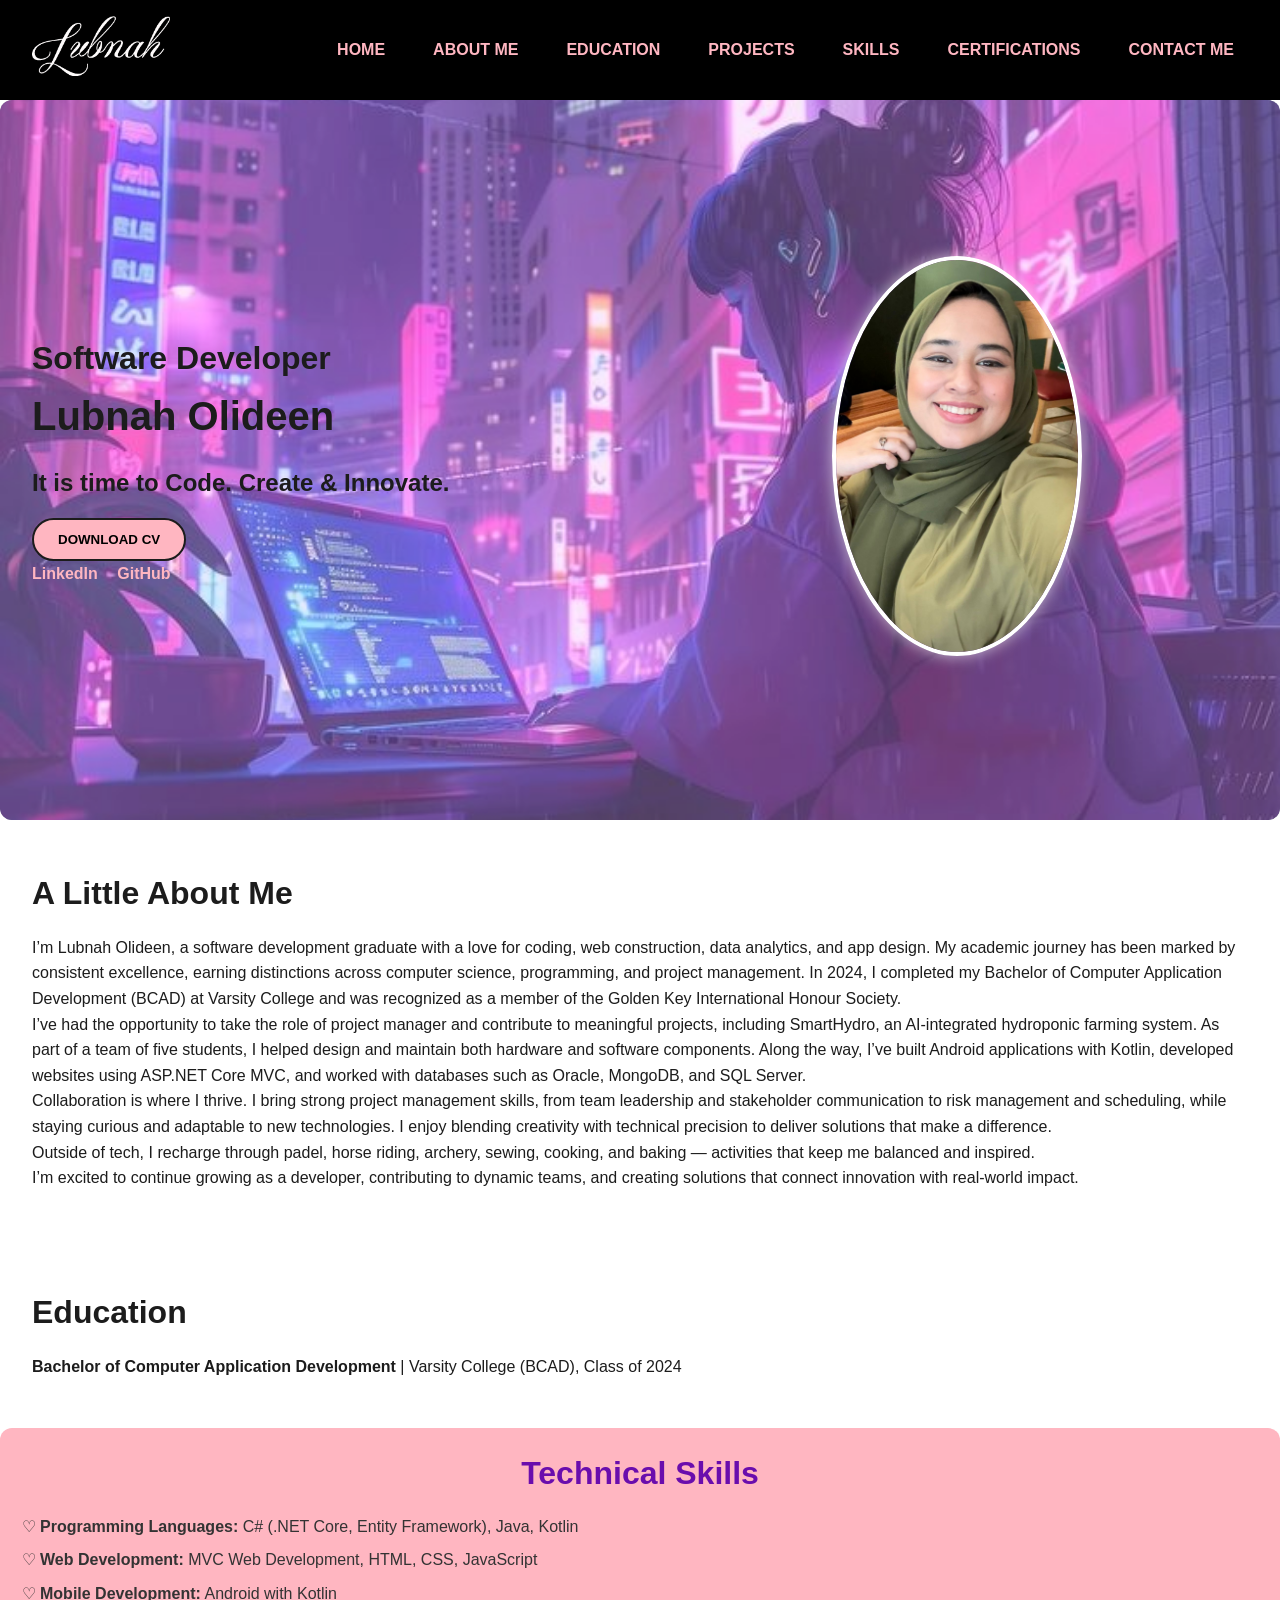
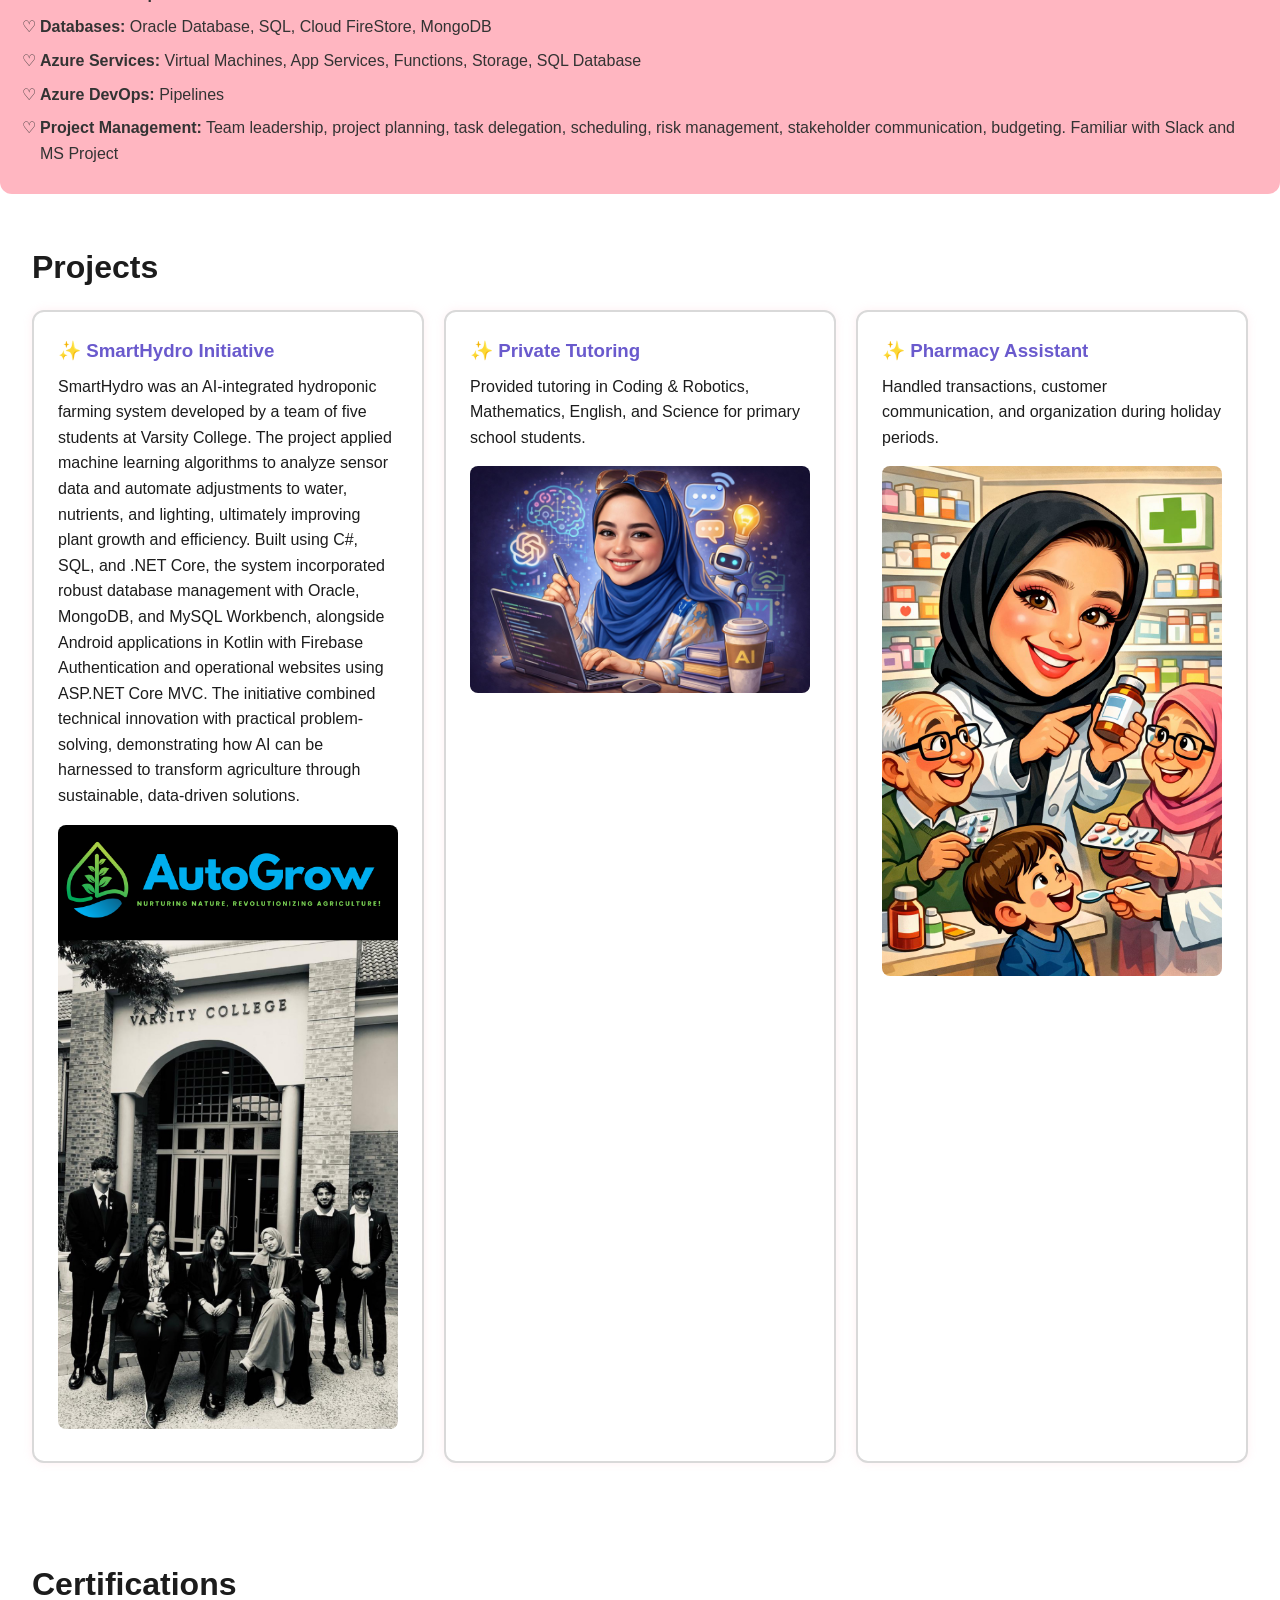
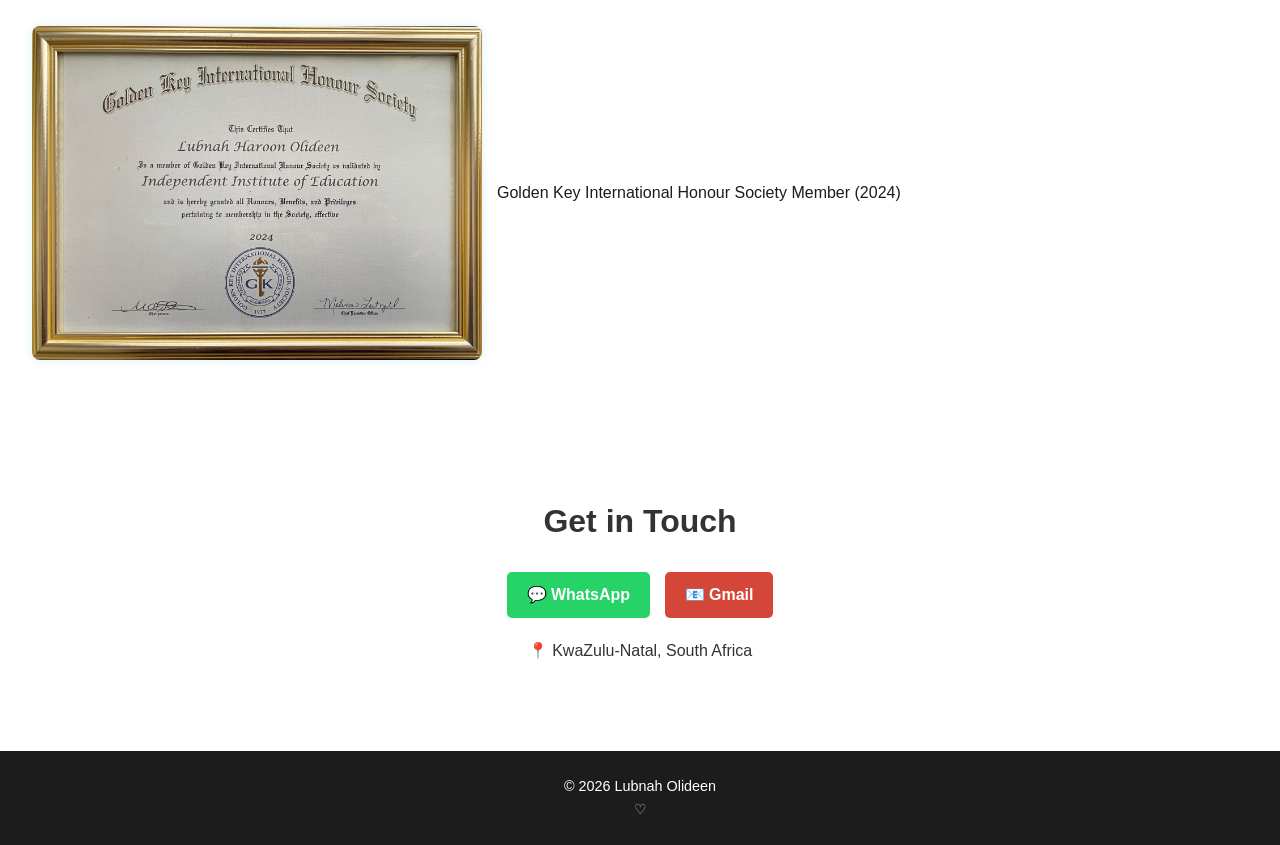
<file: index.html>
<!DOCTYPE html>
<html lang="en">
<head>
  <meta charset="UTF-8">
  <meta name="viewport" content="width=device-width, initial-scale=1.0">
  <title>Lubnah Olideen - Portfolio</title>
  <link rel="stylesheet" href="style.css">
</head>
<body>

  <!-- === Header & Navigation === -->
  <header>
    <nav>
      <div class="nav-logo">
        <a href="index.html">
          <img src="lubnah portfolio logo.png" alt="Lubnah Olideen Logo">
        </a>
      </div>

      <button class="nav-toggle" aria-label="Toggle navigation">☰</button>
      <ul class="nav-links">
        <li><a href="#home">HOME</a></li>
        <li><a href="#about">ABOUT ME</a></li>
        <li><a href="#education">EDUCATION</a></li>
        <li><a href="#projects">PROJECTS</a></li>
        <li><a href="#skills">SKILLS</a></li>
        <li><a href="#certifications">CERTIFICATIONS</a></li>
        <li><a href="#contact">CONTACT ME</a></li>
      </ul>
    </nav>
  </header>

  <!-- === Hero Section === -->
  <section id="home" class="hero">
    <div class="overlay"></div>
    <div class="hero-content">
      <div class="hero-text">
        <h1>Software Developer</h1>
        <h2>Lubnah Olideen</h2>
        <h3>It is time to Code. Create & Innovate.</h3>
        <button aria-label="Download CV" onclick="window.open('Lubnah Olideen CV.pdf')">DOWNLOAD CV</button>
        <div class="socials">
          <a href="https://www.linkedin.com/in/lubnah-o-09a7a4250/" target="_blank" rel="noopener">LinkedIn</a>
          <a href="https://github.com/honeybee1807" target="_blank" rel="noopener">GitHub</a>
        </div>
      </div>
      <div class="hero-image">
        <img src="cv pic.jpeg" alt="Lubnah Olideen profile photo">
      </div>
    </div>
  </section>

  <!-- === About Section === -->
  <section id="about">
    <h2>A Little About Me</h2>
    <p>I’m Lubnah Olideen, a software development graduate with a love for coding, web construction, data analytics, and app design. My academic journey has been marked by consistent excellence, earning distinctions across computer science, programming, and project management. In 2024, I completed my Bachelor of Computer Application Development (BCAD) at Varsity College and was recognized as a member of the Golden Key International Honour Society.</p>
    <p>I’ve had the opportunity to take the role of project manager and contribute to meaningful projects, including SmartHydro, an AI-integrated hydroponic farming system. As part of a team of five students, I helped design and maintain both hardware and software components. Along the way, I’ve built Android applications with Kotlin, developed websites using ASP.NET Core MVC, and worked with databases such as Oracle, MongoDB, and SQL Server.</p>
    <p>Collaboration is where I thrive. I bring strong project management skills, from team leadership and stakeholder communication to risk management and scheduling, while staying curious and adaptable to new technologies. I enjoy blending creativity with technical precision to deliver solutions that make a difference.</p>
    <p>Outside of tech, I recharge through padel, horse riding, archery, sewing, cooking, and baking — activities that keep me balanced and inspired.</p>
    <p>I’m excited to continue growing as a developer, contributing to dynamic teams, and creating solutions that connect innovation with real-world impact.</p>
  </section>

  <!-- === Education Section === -->
  <section id="education">
    <h2>Education</h2>
    <p><strong>Bachelor of Computer Application Development</strong> | Varsity College (BCAD), Class of 2024</p>
  </section>

  <!-- === Skills Section === -->
  <section id="skills">
    <h2>Technical Skills</h2>
    <ul>
      <li><strong>Programming Languages:</strong> C# (.NET Core, Entity Framework), Java, Kotlin</li>
      <li><strong>Web Development:</strong> MVC Web Development, HTML, CSS, JavaScript</li>
      <li><strong>Mobile Development:</strong> Android with Kotlin</li>
      <li><strong>Databases:</strong> Oracle Database, SQL, Cloud FireStore, MongoDB</li>
      <li><strong>Azure Services:</strong> Virtual Machines, App Services, Functions, Storage, SQL Database</li>
      <li><strong>Azure DevOps:</strong> Pipelines</li>
      <li><strong>Project Management:</strong> Team leadership, project planning, task delegation, scheduling, risk management, stakeholder communication, budgeting. Familiar with Slack and MS Project</li>
    </ul>
  </section>

  <!-- === Projects Section === -->
  <section id="projects">
    <h2>Projects</h2>
    <div class="project-grid">
      <div class="project-card">
        <h3>SmartHydro Initiative</h3>
        <p>SmartHydro was an AI-integrated hydroponic farming system developed by a team of five students at Varsity College. The project applied machine learning algorithms to analyze sensor data and automate adjustments to water, nutrients, and lighting, ultimately improving plant growth and efficiency. Built using C#, SQL, and .NET Core, the system incorporated robust database management with Oracle, MongoDB, and MySQL Workbench, alongside Android applications in Kotlin with Firebase Authentication and operational websites using ASP.NET Core MVC. The initiative combined technical innovation with practical problem-solving, demonstrating how AI can be harnessed to transform agriculture through sustainable, data-driven solutions.</p>
        <img src="AutoGrow.png" alt="SmartHydro AutoGrow system screenshot">
      </div>
      <div class="project-card">
        <h3>Private Tutoring</h3>
        <p>Provided tutoring in Coding & Robotics, Mathematics, English, and Science for primary school students.</p>
        <img src="caricature.jpeg" alt="Lubnah Tutoring Caricature">
      </div>
      <div class="project-card">
        <h3>Pharmacy Assistant</h3>
        <p>Handled transactions, customer communication, and organization during holiday periods.</p>
        <img src="pharmacist assistant caricature.jpeg" alt="Pharmacist assistant caricature">
      </div>
    </div>
  </section>

  <!-- === Certifications Section === -->
  <section id="certifications">
    <h2>Certifications</h2>
    <div class="certificate">
      <img src="GK certificate.jpg" alt="Golden Key International Honour Society Certificate">
      <p>Golden Key International Honour Society Member (2024)</p>
    </div>
  </section>

  <!-- === Contact Section === -->
  <section id="contact">
    <h2>Get in Touch</h2>
    <a href="https://wa.me/27733075218" target="_blank" 
       style="display:inline-block; padding:10px 20px; margin:5px; background:#25D366; color:#fff; border-radius:5px; text-decoration:none; font-weight:bold;">
      💬 WhatsApp
    </a>
    <a href="mailto:lubzymessi@gmail.com" 
       style="display:inline-block; padding:10px 20px; margin:5px; background:#D44638; color:#fff; border-radius:5px; text-decoration:none; font-weight:bold;">
      📧 Gmail
    </a>
    <p style="margin-top:15px; font-size:16px; color:#333;">
      📍 KwaZulu-Natal, South Africa
    </p>
  </section>

  <!-- === Footer === -->
  <footer>
    <p>© 2026 Lubnah Olideen</p>
  </footer>

  <!-- === Script for Hamburger Menu === -->
  <script src="script.js"></script>
</body>
</html>
</file>
<file: style.css>
/* === Global Reset & Base === */
* {
  margin: 0;
  padding: 0;
  box-sizing: border-box;
}

body {
  font-family: Verdana, sans-serif;
  background-color: #FFFFFF;
  color: #1C1C1C;
  line-height: 1.6;
}

/* === Navigation === */
header {
  background: #000000;
  padding: 1rem 2rem;
}

nav {
  display: flex;
  justify-content: space-between;
  align-items: center;
  position: relative;
}

.nav-logo a {
  text-decoration: none;
}

.nav-logo img {
  height: 60px;
  width: auto;
}

.nav-links {
  list-style: none;
  display: flex;
  gap: 20px;
}

.nav-links li a {
  text-decoration: none;
  color: #FFB6C1; /* pastel pink */
  font-weight: 600;
  padding: 8px 14px;
  border-radius: 20px;
  transition: all 0.3s ease;
}

.nav-links li a:hover {
  background: #C8A2C8; /* lilac hover */
  color: #FFFFFF;
}

/* Hamburger toggle button */
.nav-toggle {
  display: none;
  font-size: 1.8rem;
  background: none;
  border: none;
  color: #FFB6C1;
  cursor: pointer;
}

/* === Hero Section with GIF Background === */
.hero {
  position: relative;
  display: flex;
  align-items: center;
  justify-content: center;
  padding: 4rem 2rem;
  min-height: 80vh;
  background: url("Cyberpunk Coding Girl.jpg") center center / cover no-repeat;
  border-radius: 12px;
  overflow: hidden;
}

/* Overlay for readability */
.hero .overlay {
  position: absolute;
  inset: 0;
  background: rgba(250, 182, 255, 0.295); /* pastel pink tint overlay */
  border-radius: 12px;
}

/* Hero content sits above overlay */
.hero-content {
  position: relative;
  display: flex;
  flex-wrap: wrap;
  justify-content: space-between;
  align-items: center;
  width: 100%;
  color: #FFFFFF; /* white text for contrast */
}

.hero-text {
  flex: 1 1 300px;
  text-align: left;
}

.hero-text h1 {
  font-family: Verdana, sans-serif;
  font-size: 2rem;
  color: #1C1C1C;
}

.hero-text h2 {
  font-family: Verdana, sans-serif;
  font-size: 2.5rem;
  font-weight: bold;
}

.hero-text h3 {
  font-family: Verdana, sans-serif;
  font-size: 1.5rem;
  color: #1C1C1C;
}

.hero-text button {
  background: #FFB6C1;
  border: 2px solid #1C1C1C;
  padding: 12px 24px;
  border-radius: 25px;
  font-weight: bold;
  cursor: pointer;
  margin-top: 1rem;
  transition: all 0.3s ease;
}

.hero-text button:hover {
  background: #C8A2C8;
  color: #FFFFFF;
  box-shadow: 0 0 10px rgba(200, 162, 200, 0.6);
}

.hero-text .socials a {
  margin-right: 15px;
  color: #FFB6C1;
  text-decoration: none;
  font-weight: bold;
  transition: color 0.3s ease;
}

.hero-text .socials a:hover {
  color: #FFFFFF;
}

.hero-image {
  flex: 1 1 250px;
  text-align: center;
}

.hero-image img {
  max-width: 250px;
  border-radius: 50%;
  border: 4px solid #FFFFFF;
  box-shadow: 0 0 15px rgba(255, 255, 255, 0.6);
}

/* === Sections === */
section {
  padding: 3rem 2rem;
}

section h2 {
  font-family: Verdana, sans-serif;
  font-size: 2rem;
  color: #1C1C1C;
  margin-bottom: 1rem;
}

/* === Portfolio Grid === */
.project-grid {
  display: flex;
  gap: 20px;
  flex-wrap: wrap;
}

.project-card {
  background: #FFFFFF;
  border: 2px solid #D9D9D9;
  border-radius: 12px;
  padding: 1.5rem;
  flex: 1 1 250px;
  box-shadow: 0 0 10px rgba(255, 182, 193, 0.2);
  transition: transform 0.3s ease, box-shadow 0.3s ease;
}

.project-card:hover {
  transform: translateY(-5px);
  box-shadow: 0 0 15px rgba(200, 162, 200, 0.4);
}

.project-card h3 {
  font-family: Verdana, sans-serif;
  color: #6A5ACD;
  margin-bottom: 0.5rem;
}

.project-card h3::before {
  content: "✨ ";
}

.project-card p {
  font-family: Verdana, sans-serif;
  color: #1C1C1C;
}

.project-card img {
  max-width: 100%;
  border-radius: 8px;
  margin-top: 1rem;
}

/* === Skills Section === */
#skills {
  background: #FFB6C1;
  border-radius: 12px;
  padding: 20px;
}

#skills h2 {
  font-family: Verdana, sans-serif;
  color: #6A0DAD;
  text-align: center;
  margin-bottom: 15px;
}

#skills ul {
  list-style-type: "♡ ";
  padding-left: 20px;
}

#skills li {
  font-family: Verdana, sans-serif;
  margin: 8px 0;
  color: #333;
  line-height: 1.6;
}

/* === Certifications Section === */
.certificate {
  display: flex;
  align-items: center;
  gap: 15px;
}

.certificate img {
  max-width: 450px;
  border-radius: 8px;
  box-shadow: 0 0 10px rgba(173, 216, 230, 0.4);
}

/* === Contact Section === */
#contact {
  text-align: center;
  margin: 40px 0;
}

#contact h2 {
  font-family: Verdana, sans-serif;
  margin-bottom: 20px;
  color: #333;
}

.btn {
  display: inline-block;
  padding: 10px 20px;
  margin: 5px;
  border-radius: 5px;
  text-decoration: none;
  font-weight: bold;
  color: #fff;
  transition: background 0.3s ease;
  font-family: Verdana, sans-serif;
}

/* WhatsApp Button */
.btn.whatsapp {
  background: #25D366;
}
.btn.whatsapp:hover {
  background: #1ebe5d;
}

/* Gmail Button */
.btn.gmail {
  background: #D44638;
}
.btn.gmail:hover {
  background: #b3362b;
}

/* Location Tag */
.location {
  font-family: Verdana, sans-serif;
  font-size: 16px;
  color: #555;
}

/* === Footer === */
footer {
  background: #1C1C1C;
  color: #FFFFFF;
  text-align: center;
  padding: 1.5rem;
  font-size: 0.9rem;
  font-family: Verdana, sans-serif;
}

footer::after {
  content: " ♡ ";
  color: #FFB6C1;
}

/* === Responsive Media Queries === */
@media (max-width: 768px) {
  .nav-toggle {
    display: block;
  }

  .nav-links {
    display: none;
    flex-direction: column;
    background: #1C1C1C;
    position: absolute;
    top: 70px;
    right: 20px;
    padding: 1rem;
    border-radius: 8px;
    animation: slideDown 0.3s ease forwards;
  }

  .nav-links.show {
    display: flex;
  }

  .hero-content {
    flex-direction: column;
    text-align: center;
  }

  .hero-image img {
    max-width: 200px;
  }

  .project-grid {
    flex-direction: column;
  }
}

/* === Animations === */
@keyframes slideDown {
  from {
    opacity: 0;
    transform: translateY(-10px);
  }
  to {
    opacity: 1;
    transform: translateY(0);
  }
}
</file>
